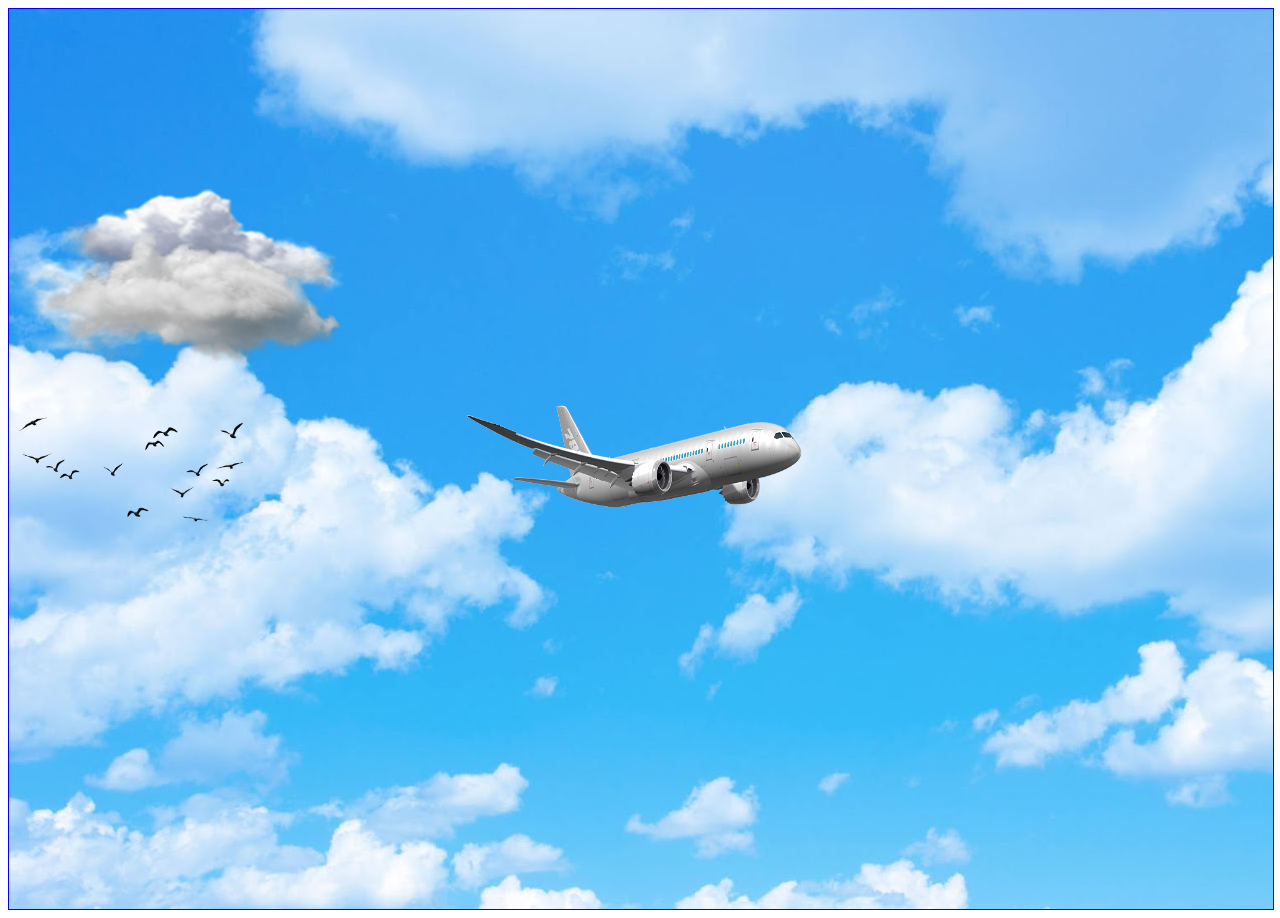
<file: CSS/index.html>
<!DOCTYPE html>
<html lang="en">
<head> 
  <title>Airplane in the sky</title>   
 <link rel="stylesheet" href="style.css">
</head>

<body>
  <div class="sky">
    <img class="sky__close-cloud-1" src="../image/birds-pngegg0258.png">
    <img class="sky__close-cloud-2" src="../image/imgbin_cloud-rain-computer-icons-png.png">
    <img class="sky__close-cloud-3" src="../image/rain-png-34472.png">  

    <div class="airplane">
      <img class="airplane__airframe" src="../image/airbus-image.png"> 
    </div>
  </div>
</body>
</file>
<file: CSS/style.css>
.sky {
    --far-cloud-height: 110%;
    --far-cloud-width: 85%;
    --far-cloud-top: -10%;
    --far-cloud-margin: 10%;
    --far-cloud-a-duration: 55s;

    --close-cloud-1-height: 24%;
    --close-cloud-1-width: 20%;
    --close-cloud-1-top: 38%;
    --close-cloud-1-margin: 10%;
    --close-cloud-1-a-duration: 15s;

    --close-cloud-2-height: 20%;
    --close-cloud-2-width: 28%;
    --close-cloud-2-top: 20%;
    --close-cloud-2-margin: 10%;
    --close-cloud-2-a-duration: 20s;

    --close-cloud-3-height: 24%;
    --close-cloud-3-width: 28%;
    --close-cloud-3-top: 20%;
    --close-cloud-3-margin: 10%;
    --close-cloud-3-a-duration: 10s;

    height: 100vh;
    width: 100%;

    position: relative;

    background: url(../image/mvehfqz6w2ges2dj.jpg);
    border: 1px solid blue;

    overflow: hidden;
}



.sky__close-cloud-1 {
    height: var(--close-cloud-1-height);
    width: var(--close-cloud-1-width);

    position: absolute;
    top: var(--close-cloud-1-top);

    z-index: 2;

    animation: close-cloud-1 var(--close-cloud-1-a-duration) linear infinite;
}

@keyframes close-cloud-1 {
    0% {
        right: calc(0% - var(--close-cloud-1-margin) - var(--close-cloud-1-width));
    }

    100% {
        right: calc(100% + var(--close-cloud-1-margin));
    }
}

.sky__close-cloud-2 {
    height: var(--close-cloud-2-height);
    width: var(--close-cloud-2-width);

    position: absolute;
    top: var(--close-cloud-2-top);

    z-index: 3;

    animation: close-cloud-2 var(--close-cloud-2-a-duration) linear infinite;
}

@keyframes close-cloud-2 {
    0% {
        right: calc(0% - var(--close-cloud-2-margin) - var(--close-cloud-2-width));
    }

    100% {
        right: calc(100% + var(--close-cloud-2-margin));
    }
}

.sky__close-cloud-3 {
    height: var(--close-cloud-3-height);
    width: var(--close-cloud-3-width);

    position: absolute;
    top: var(--close-cloud-3-top);

    z-index: 4;

    animation: close-cloud-3 var(--close-cloud-3-a-duration) linear infinite;
}

@keyframes close-cloud-3 {
    0% {
        right: calc(0% - var(--close-cloud-3-margin) - var(--close-cloud-3-width));
    }

    100% {
        right: calc(100% + var(--close-cloud-3-margin));
    }
}

.airplane {
    --airplane-width: 33%;
    --airplane-height: 28%;

    width: var(--airplane-width);
    height: var(--airplane-height);


    position: absolute;
    left: calc(50% - calc(var(--airplane-width)/2));
    top: calc(50% - calc(var(--airplane-height)/2));

    z-index: 10;

    animation: flight 2s linear infinite;
}

@keyframes flight {
    0% {}

    25% {
        transform: translateY(-2%);
    }

    50% {
        transform: translateY(0%);
    }

    75% {
        transform: translateY(2%);
    }

    100% {
        transform: translateY(0%);
    }
}

.airplane__airframe {
    height: 100%;
    width: 100%;

    position: absolute;
    top: 0;
    left: 0;
}
</file>
